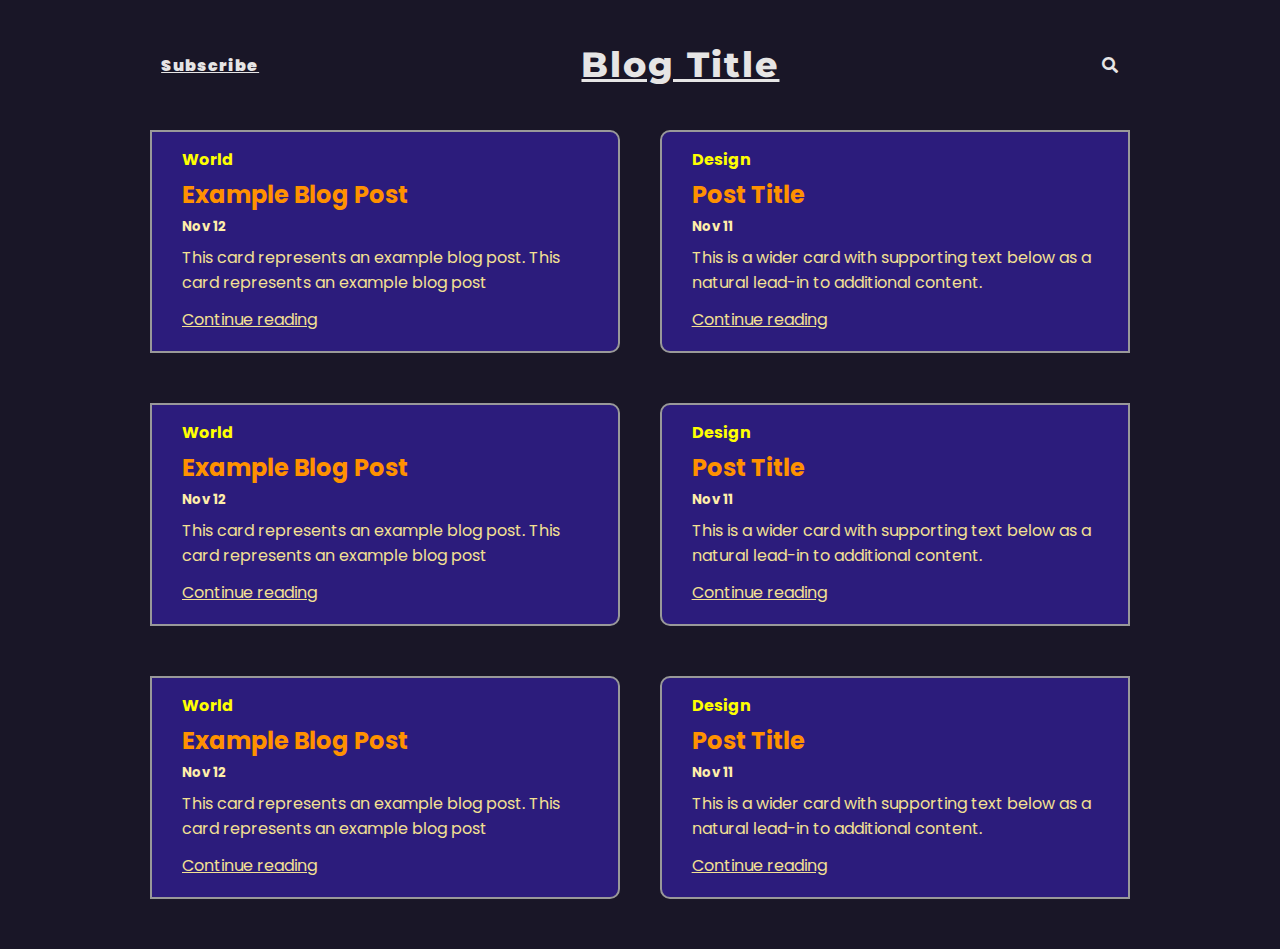
<file: BLOG PAGE/INDEX.html>
<!DOCTYPE html>
<html lang="en">
  <head>
    <meta charset="UTF-8" />
    <meta http-equiv="X-UA-Compatible" content="IE=edge" />
    <meta name="viewport" content="width=device-width, initial-scale=1.0" />
    <title>Blog Page</title>

    <!-- Link Stylesheet for CSS  -->
    <link rel="stylesheet" href="./style.css" />

    <!-- Link Font Awesome  -->
    <link
      rel="stylesheet"
      href="https://pro.fontawesome.com/releases/v5.10.0/css/all.css"
    />
  </head>
  <body>
    <header>
      <p><a href="./blogPage.html">Subscribe</a></p>
      <h1>Blog Title</h1>
      <p class="search"><i class="fa fa-search" aria-hidden="true"></i></p>
    </header>

    <section class="container">
      <div class="row">
        <div class="blog left">
          <h4 class="category">World</h4>
          <h2 class="blogHeading">Example Blog Post</h2>
          <h5 class="date">Nov 12</h5>
          <p>
            This card represents an example blog post. This card represents an
            example blog post
          </p>
          <a href="./blogPage.html">Continue reading</a>
        </div>
        <div class="blog right">
          <h4 class="category">Design</h4>
          <h2 class="blogHeading">Post Title</h2>
          <h5 class="date">Nov 11</h5>
          <p>
            This is a wider card with supporting text below as a natural lead-in
            to additional content.
          </p>
          <a href="./blogPage.html">Continue reading</a>
        </div>
      </div>

      <div class="row">
        <div class="blog left">
          <h4 class="category">World</h4>
          <h2 class="blogHeading">Example Blog Post</h2>
          <h5 class="date">Nov 12</h5>
          <p>
            This card represents an example blog post. This card represents an
            example blog post
          </p>
          <a href="./blogPage.html">Continue reading</a>
        </div>
        <div class="blog right">
          <h4 class="category">Design</h4>
          <h2 class="blogHeading">Post Title</h2>
          <h5 class="date">Nov 11</h5>
          <p>
            This is a wider card with supporting text below as a natural lead-in
            to additional content.
          </p>
          <a href="./blogPage.html">Continue reading</a>
        </div>
      </div>

      <div class="row">
        <div class="blog left">
          <h4 class="category">World</h4>
          <h2 class="blogHeading">Example Blog Post</h2>
          <h5 class="date">Nov 12</h5>
          <p>
            This card represents an example blog post. This card represents an
            example blog post
          </p>
          <a href="./blogPage.html">Continue reading</a>
        </div>
        <div class="blog right">
          <h4 class="category">Design</h4>
          <h2 class="blogHeading">Post Title</h2>
          <h5 class="date">Nov 11</h5>
          <p>
            This is a wider card with supporting text below as a natural lead-in
            to additional content.
          </p>
          <a href="./blogPage.html">Continue reading</a>
        </div>
      </div>
    </section>
  </body>
</html>
</file>
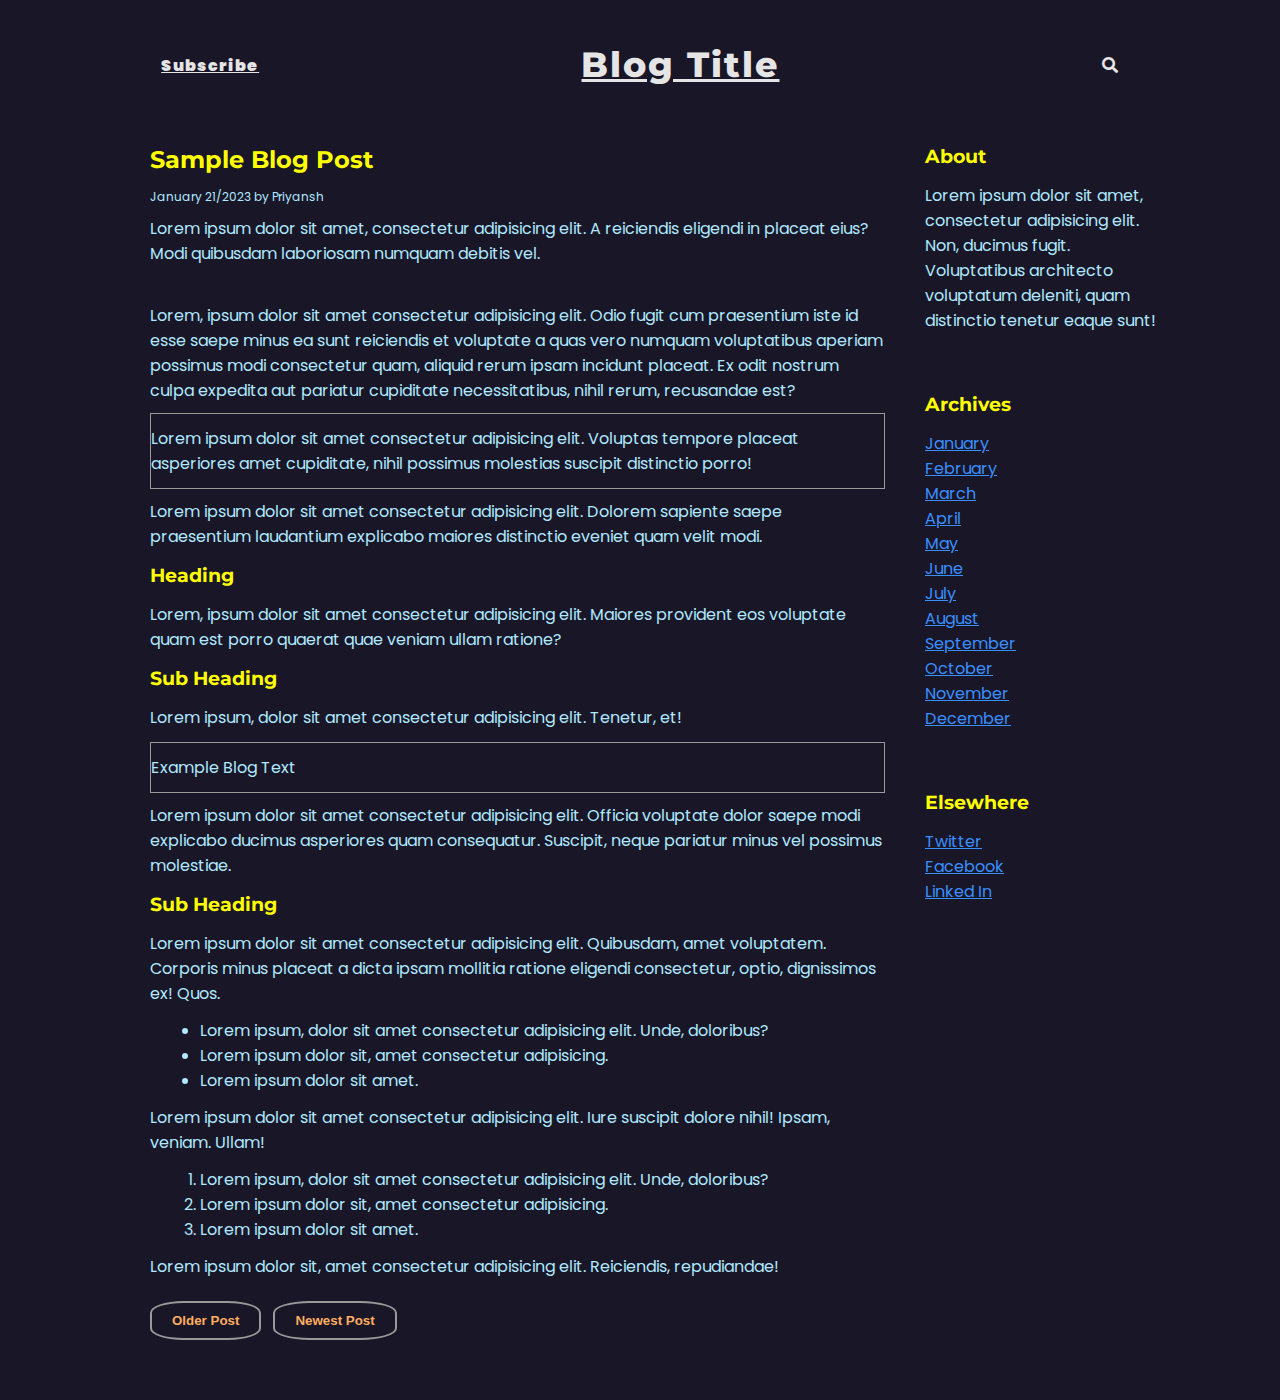
<file: BLOG PAGE/blog.html>
<!DOCTYPE html>
<html lang="en">
  <head>
    <meta charset="UTF-8" />
    <meta http-equiv="X-UA-Compatible" content="IE=edge" />
    <meta name="viewport" content="width=device-width, initial-scale=1.0" />
    <title>Blog</title>

    <link rel="stylesheet" href="./style.css" />
    <link rel="stylesheet" href="./blog.css" />

    <!-- Link Font Awesome  -->
    <link
      rel="stylesheet"
      href="https://pro.fontawesome.com/releases/v5.10.0/css/all.css"
    />
  </head>
  <body>
    <header>
      <p><a href="./index.html">Subscribe</a></p>
      <h1>Blog Title</h1>
      <p class="search"><i class="fa fa-search" aria-hidden="true"></i></p>
    </header>

    <section>
      <div class="content">
        <h2>Sample Blog Post</h2>
        <p class="date">January 21/2023 by Priyansh</p>
        <p class="text">
          Lorem ipsum dolor sit amet, consectetur adipisicing elit. A reiciendis
          eligendi in placeat eius? Modi quibusdam laboriosam numquam debitis
          vel. <br /><br />
        </p>
        Lorem, ipsum dolor sit amet consectetur adipisicing elit. Odio fugit cum
        praesentium iste id esse saepe minus ea sunt reiciendis et voluptate a
        quas vero numquam voluptatibus aperiam possimus modi consectetur quam,
        aliquid rerum ipsam incidunt placeat. Ex odit nostrum culpa expedita aut
        pariatur cupiditate necessitatibus, nihil rerum, recusandae est?

        <div class="borderText">
          <p class="text">
            Lorem ipsum dolor sit amet consectetur adipisicing elit. Voluptas
            tempore placeat asperiores amet cupiditate, nihil possimus molestias
            suscipit distinctio porro!
          </p>
        </div>

        Lorem ipsum dolor sit amet consectetur adipisicing elit. Dolorem
        sapiente saepe praesentium laudantium explicabo maiores distinctio
        eveniet quam velit modi.

        <h3>Heading</h3>
        <p class="text">
          Lorem, ipsum dolor sit amet consectetur adipisicing elit. Maiores
          provident eos voluptate quam est porro quaerat quae veniam ullam
          ratione?
        </p>

        <h3>Sub Heading</h3>
        <p class="text">
          Lorem ipsum, dolor sit amet consectetur adipisicing elit. Tenetur, et!
        </p>
        <div class="borderText">
          <p class="text">Example Blog Text</p>
        </div>
        <p>
          Lorem ipsum dolor sit amet consectetur adipisicing elit. Officia
          voluptate dolor saepe modi explicabo ducimus asperiores quam
          consequatur. Suscipit, neque pariatur minus vel possimus molestiae.
        </p>
        <h3>Sub Heading</h3>
        <p class="text">
          Lorem ipsum dolor sit amet consectetur adipisicing elit. Quibusdam,
          amet voluptatem. Corporis minus placeat a dicta ipsam mollitia ratione
          eligendi consectetur, optio, dignissimos ex! Quos.
        </p>
        <ul>
          <li>
            Lorem ipsum, dolor sit amet consectetur adipisicing elit. Unde,
            doloribus?
          </li>
          <li>Lorem ipsum dolor sit, amet consectetur adipisicing.</li>
          <li>Lorem ipsum dolor sit amet.</li>
        </ul>
        <p class="text">
          Lorem ipsum dolor sit amet consectetur adipisicing elit. Iure suscipit
          dolore nihil! Ipsam, veniam. Ullam!
        </p>
        <ol>
          <li>
            Lorem ipsum, dolor sit amet consectetur adipisicing elit. Unde,
            doloribus?
          </li>
          <li>Lorem ipsum dolor sit, amet consectetur adipisicing.</li>
          <li>Lorem ipsum dolor sit amet.</li>
        </ol>
        <p class="text">
          Lorem ipsum dolor sit, amet consectetur adipisicing elit. Reiciendis,
          repudiandae!
        </p>

        <div class="buttons">
          <button>Older Post</button>
          <button>Newest Post</button>
        </div>
      </div>
      <aside>
        <div class="about">
          <h3>About</h3>
          <p>
            Lorem ipsum dolor sit amet, consectetur adipisicing elit. Non,
            ducimus fugit. Voluptatibus architecto voluptatum deleniti, quam
            distinctio tenetur eaque sunt!
          </p>
        </div>

        <div class="archives">
          <h3>Archives</h3>
          <a href="#">January</a>
          <a href="#">February</a>
          <a href="#">March</a>
          <a href="#">April</a>
          <a href="#">May</a>
          <a href="#">June</a>
          <a href="#">July</a>
          <a href="#">August</a>
          <a href="#">September</a>
          <a href="#">October</a>
          <a href="#">November</a>
          <a href="#">December</a>
        </div>

        <div class="socials">
          <h3>Elsewhere</h3>
          <a href="#">Twitter</a>
          <a href="#">Facebook</a>
          <a href="#">Linked In</a>
        </div>
      </aside>
    </section>
  </body>
</html>
</file>
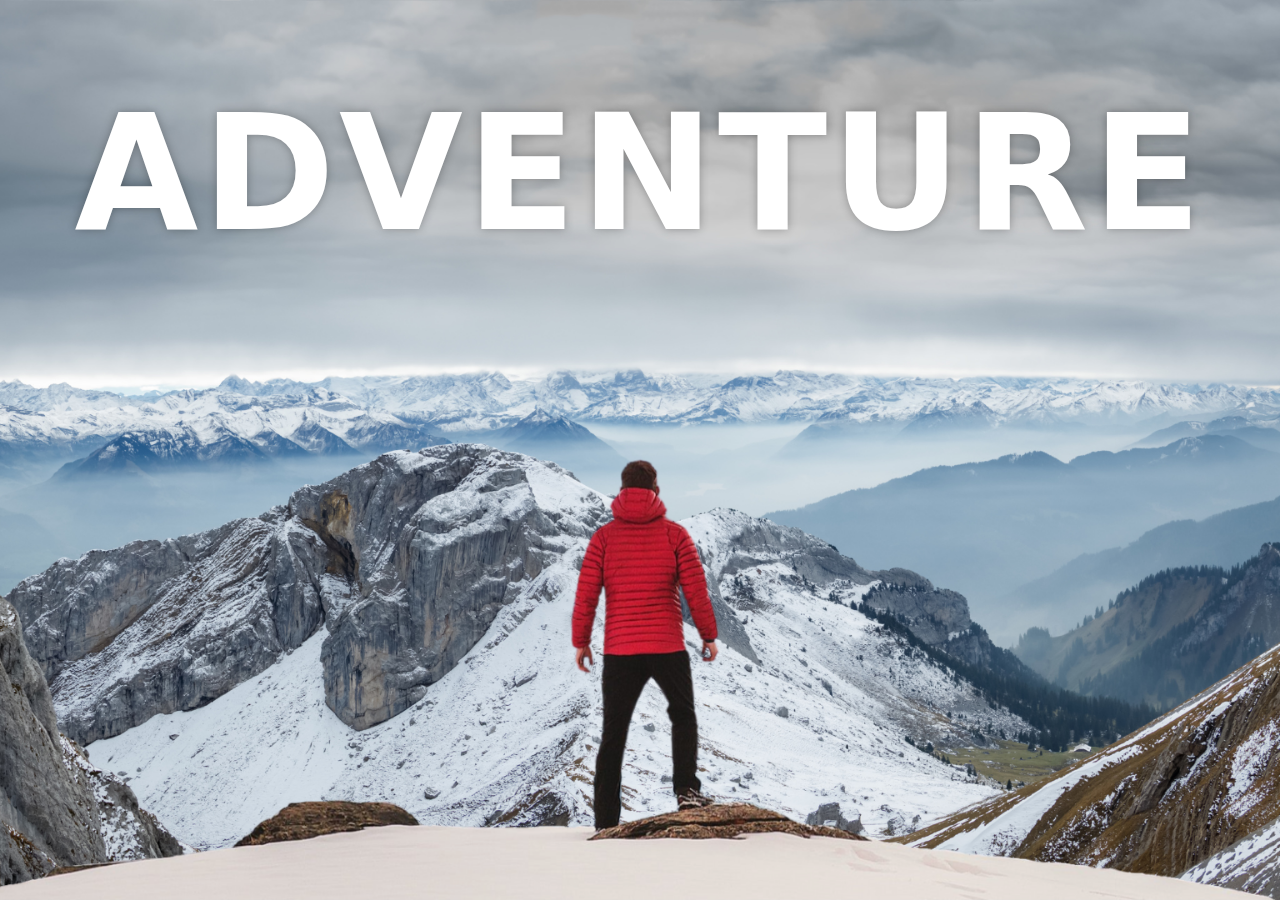
<file: parrelex/parreleex_style.html>
<!DOCTYPE html>
<html lang="en">
<head>
    <meta charset="UTF-8">
    <meta http-equiv="X-UA-Compatible" content="IE=edge">
    <meta name="viewport" content="width=device-width, initial-scale=1.0">
    <title>Parallax Webpage [DOT BATCH]</title>
    <link rel="stylesheet" href="parrelex_style.css">
</head>
<body>
    <div id="wrapper">
        <div class="container">
            <img src="./images/background.png" class="background">
            <img src="./images/foreground.png" class="foreground">
            <h1>ADVENTURE</h1>
        </div>
    
        <section>
            <h2 class="secHeading">Adventure Time</h2>
            <p class="text">
                Lorem ipsum, dolor sit amet consectetur adipisicing elit. Labore, veniam inventore molestias sapiente voluptas ad, quo perferendis facilis nulla error odit rem deleniti ex et quisquam! A molestias voluptatibus ipsam.
                <br><br>
                Lorem ipsum dolor sit amet consectetur adipisicing elit. Illum, quam laborum quasi neque quaerat, laboriosam ipsam eius natus eaque earum repellendus, a cupiditate laudantium sunt iusto dolor minus perferendis ad!
            </p>
    
            <div class="bg bg1">
                <h2 class="desc">Biking</h2>
            </div>
            <p class="text">
                Lorem ipsum, dolor sit amet consectetur adipisicing elit. Labore, veniam inventore molestias sapiente voluptas ad, quo perferendis facilis nulla error odit rem deleniti ex et quisquam! A molestias voluptatibus ipsam.
                <br><br>
                Lorem ipsum dolor sit amet consectetur adipisicing elit. Illum, quam laborum quasi neque quaerat, laboriosam ipsam eius natus eaque earum repellendus, a cupiditate laudantium sunt iusto dolor minus perferendis ad!
            </p>
    
            <div class="bg bg2">
                <h2 class="desc">Paragliding</h2>
            </div>
            <p class="text">
                Lorem ipsum, dolor sit amet consectetur adipisicing elit. Labore, veniam inventore molestias sapiente voluptas ad, quo perferendis facilis nulla error odit rem deleniti ex et quisquam! A molestias voluptatibus ipsam.
                <br><br>
                Lorem ipsum dolor sit amet consectetur adipisicing elit. Illum, quam laborum quasi neque quaerat, laboriosam ipsam eius natus eaque earum repellendus, a cupiditate laudantium sunt iusto dolor minus perferendis ad!
            </p>
    
            <div class="bg bg3">
                <h2 class="desc">Swimming</h2>
            </div>
            <p class="text">
                Lorem ipsum, dolor sit amet consectetur adipisicing elit. Labore, veniam inventore molestias sapiente voluptas ad, quo perferendis facilis nulla error odit rem deleniti ex et quisquam! A molestias voluptatibus ipsam.
                <br><br>
                Lorem ipsum dolor sit amet consectetur adipisicing elit. Illum, quam laborum quasi neque quaerat, laboriosam ipsam eius natus eaque earum repellendus, a cupiditate laudantium sunt iusto dolor minus perferendis ad!
            </p>
        </section>

    </div>

</body>
</html>
</file>
<file: BLOG PAGE/style.css>
@import url("https://fonts.googleapis.com/css2?family=Manrope&family=Montserrat&family=Poppins&family=Raleway&family=Roboto&display=swap");

* {
  padding: 0;
  margin: 0;
  box-sizing: border-box;
}

body {
  font-family: "Poppins", sans-serif;
  background: #191627;
}

header {
  margin-top: 50px;
  display: flex;
  justify-content: space-around;
  align-items: center;
}

header h1 {
  font-family: "Montserrat", sans-serif;
  text-decoration: underline;
  font-size: 35px;
  line-height: 30px;
  font-weight: 800;
  letter-spacing: 2px;
  color: #e6e5e5;
}

header p {
  color: #e6e5e5;
  font-size: 16px;
  letter-spacing: 1px;
  line-height: 15px;
  font-weight: 900;
  cursor: pointer;
}

header p a {
  cursor: pointer;
  color: #e6e5e5;
}

.container {
  /* border: 1px solid #999; */
  margin: 50px 150px;
  gap: 50px;
  display: flex;
  flex-direction: column;
}

.row {
  display: flex;
  justify-content: space-between;
  /* margin-bottom: 60px; */
}

.left,
.right {
  width: 48%;
}

.blog {
  border: 2px solid #999;
  padding: 15px 30px;
  background: #2c1c7c;
  color: #ffeeaa;
}

.blog a,
.blog p {
  color: #f3e093;
  margin: 8px 0;
}

.blog a {
  transition: transform 0.5s ease;
  margin: 4px 0;
  display: inline-block;
}

.blog h2 {
  margin: 5px 0;
  color: #ff9100;
}

.blog h4 {
  color: #ffff00;
}

.left {
  border-radius: 0 10px 10px 0;
}

.right {
  border-radius: 10px 0 0 10px;
}

.blog a:hover {
  transform: scale(1.1);
  border-bottom: 2px solid #ff00dd;
}
</file>
<file: BLOG PAGE/blog.css>
section {
    display: grid;
    margin-top: 50px;
    grid-template-columns: 75% 25%;
    grid-auto-rows: auto;
    margin: 50px 150px;
    color: #b0e9ff;
    gap: 40px;
  }
  
  section h2,
  h3 {
    color: yellow;
    margin: 15px 0;
    font-family: "Montserrat", sans-serif;
  }
  
  section .date {
    font-size: 12px;
    line-height: 15px;
    margin: 0 0 4px 0;
  }
  
  .text {
    margin: 12px 0;
  }
  
  .borderText {
    border: 1px solid #999;
    margin: 10px 0;
  }
  
  section ul,
  section ol {
    margin-left: 50px;
  }
  
  section .buttons button {
    border-radius: 30%;
    padding: 10px 20px;
    color: #ffad61;
    font-weight: 700;
    cursor: pointer;
    background: transparent;
    border: 2px solid #999;
    margin: 10px 8px 10px 0;
    transition: background-color 0.5s ease;
  }
  
  section .buttons button:hover {
    background-color: #fff;
    color: blue;
  }
  
  section aside .archives {
    margin: 60px 0;
  }
  section aside a {
    display: block;
    color: #398fff;
  }
</file>
<file: parrelex/parrelex_style.css>
*{
    margin: 0;
    padding: 0;
    box-sizing: border-box;
    font-family: system-ui, -apple-system, BlinkMacSystemFont, 'Segoe UI', Roboto, Oxygen, Ubuntu, Cantarell, 'Open Sans', 'Helvetica Neue', sans-serif;
}

html {
  scroll-behavior: smooth;
}

#wrapper{
    height: 100vh;
    overflow-y: auto;
    overflow-x: hidden;
    perspective: 10px;
}

.container{
    position: relative;
    height: 100%;
    display: flex;
    justify-content: center;
    align-items: center;
    transform-style: preserve-3d;
    z-index: -1;
}

.background{
    transform: translateZ(-40px) scale(5);
}

.foreground{
    transform: translateZ(-20px) scale(3);
}

.background, .foreground{
    position: absolute;
    height: 100%;
    width: 100%;
    object-fit: cover;
    z-index: -1;
}

h1{
    position: absolute;
    top: 5rem;
    font-size: 10rem;
    letter-spacing: 4px;
    color: white;
    text-shadow: 0 0 10px rgba(0, 0, 0, .3);
}

section{
    background-color: rgb(45, 45, 45);
    color: white;
    padding: 5rem 0;
}

.secHeading{
    font-size: 5rem;
    padding: 0 10rem;
}

.text{
    font-size: 1.5rem;
    padding: 0 10rem;
    margin: 5rem 0;
}

.bg{
    position: relative;
    width: 100%;
    background-attachment: fixed;
    background-position: center;
    background-size: cover;
    height: 500px;
}

.bg1{
    background-image: url(./images/sport-1.jpg);
}

.bg2{
    background-image: url(./images/sport-2.jpg);
}

.bg3{
    background-image: url(./images/sport-3.jpg);
}

.desc{
    position: absolute;
    background-color: white;
    padding: 0.5rem 2.5rem;
    top: 50%;
    left: 50%;
    transform: translateX(-50%) translateY(-50%);
    color: black;
    font-size: 3.5rem;
    font-weight: 600px;
}


/* Today we will make it responsive  */


/* For smaller screen */
/* @media (max-width: 260px){ */
    


/* For PC & HD+ screen */
@media (max-width: 1000px){

    .container{
        position: relative;
        height: 100%;
        display: flex;
        justify-content: center;
        align-items: center;
        transform-style: preserve-3d;
        z-index: -1;
    }

    .background{
        transform: translateZ(-40px) scale(5);
    }
    
    .foreground{
        transform: translateZ(-20px) scale(3);
    }

    h1{
        position: absolute;
        top: 14rem;
        font-size: 6rem;
        letter-spacing: 4px;
        color: white;
        text-shadow: 0 0 10px rgba(0, 0, 0, .3);
    }
       
    .background, .foreground{
        position: absolute;
        height: 100%;
        width: 100%;
        object-fit: cover;
        z-index: -1;
    }

    .secHeading{
        font-size: 3rem;
        padding: 0 10rem;
    }

    section{
        background-color: rgb(45, 45, 45);
        color: white;
        padding: 3rem 0;
    }

    .text{
        font-size: 1.2rem;
        padding: 0 3rem;
        margin: 2rem 0;
    }

    .bg{
        position: relative;
        width: 100%;
        background-attachment: fixed;
        background-position: center;
        background-size: cover;
        height: 500px;
    }

}

@media (max-width: 620px){

    .container{
        position: relative;
        height:50%;
        display: flex;
        justify-content: center;
        align-items: center;
        transform-style: preserve-3d;
        z-index: -1;
    }

    .background{
        transform: translateZ(-20px) scale(5);
    }
    
    .foreground{
        transform: translateZ(-10px) scale(1.2);
    }

    h1{
        position: absolute;
        top: 14rem;
        font-size: 3rem;
        letter-spacing: 4px;
        color: white;
        text-shadow: 0 0 10px rgba(0, 0, 0, .3);
    }
       
    .background, .foreground{
        position: absolute;
        height: 100%;
        width: 100%;
        object-fit: cover;
        z-index: -1;
    }

    .secHeading{
        font-size: 2rem;
        padding: 10px;
        text-align: center;
    }

    section{
        background-color: rgb(45, 45, 45);
        color: white;
        padding: 3rem 0;
    }

    .text{
        font-size: 1.2rem;
        padding: 0 3rem;
        margin: 2rem 0;
    }

    .bg{
        position: relative;
        width: 100%;
        background-attachment: fixed;
        background-position: center;
        background-size: cover;
        height: 500px;
    }

}

@media (max-width: 350px){

    .container{
        position: relative;
        height:40%;
        display: flex;
        justify-content: center;
        align-items: center;
        transform-style: preserve-3d;
        z-index: -1;
    }

    .background{
        transform: translateZ(-10px) scale(5);
    }
    
    .foreground{
        transform: translateZ(-5px) scale(0.9);
    }

    h1{
        position: absolute;
        top: 14rem;
        font-size: 2rem;
        letter-spacing: 4px;
        color: white;
        text-shadow: 0 0 10px rgba(0, 0, 0, .3);
    }
       
    .background, .foreground{
        position: absolute;
        height: 100%;
        width: 100%;
        object-fit: cover;
        z-index: -1;
    }

    .secHeading{
        font-size: 2rem;
        padding: 10px;
        text-align: center;
    }

    section{
        background-color: rgb(45, 45, 45);
        color: white;
        padding: 3rem 0;
    }

    .text{
        font-size: 1rem;
        padding: 0 2rem;
        margin: 1rem 0;
    }

    .bg{
        position: relative;
        width: 100%;
        background-attachment: fixed;
        background-position: center;
        background-size: cover;
        height: 400px;
    }

    .desc{
        position: absolute;
        background-color: white;
        padding: 0.5rem 2.0rem;
        top: 50%;
        left: 50%;
        transform: translateX(-50%) translateY(-50%);
        color: black;
        font-size: 1.5rem;
        font-weight: 600px;
    }

}

@media (max-width: 170px){

    .container{
        position: relative;
        height:40%;
        display: flex;
        justify-content: center;
        align-items: center;
        transform-style: preserve-3d;
        z-index: -1;
    }

    .background{
        transform: translateZ(-10px) scale(5);
    }
    
    .foreground{
        transform: translateZ(-5px) scale(0.9);
    }

    h1{
        position: absolute;
        top: 14rem;
        font-size: 1rem;
        letter-spacing: 4px;
        color: white;
        text-shadow: 0 0 10px rgba(0, 0, 0, .3);
    }
       
    .background, .foreground{
        position: absolute;
        height: 100%;
        width: 100%;
        object-fit: cover;
        z-index: -1;
    }

    .secHeading{
        font-size: 1rem;
        padding: 10px;
        text-align: center;
    }

    section{
        background-color: rgb(45, 45, 45);
        color: white;
        padding: 3rem 0;
    }

    .text{
        font-size: 0.9rem;
        padding: 0 1.2rem;
        margin: 1rem 0;
    }

    .bg{
        position: relative;
        width: 100%;
        background-attachment: fixed;
        background-position: center;
        background-size: cover;
        height: 400px;
    }

    .desc{
        position: absolute;
        background-color: white;
        padding: 0.5rem 1.5rem;
        top: 50%;
        left: 50%;
        transform: translateX(-50%) translateY(-50%);
        color: black;
        font-size: 1rem;
        font-weight: 600px;
    }
}
</file>
